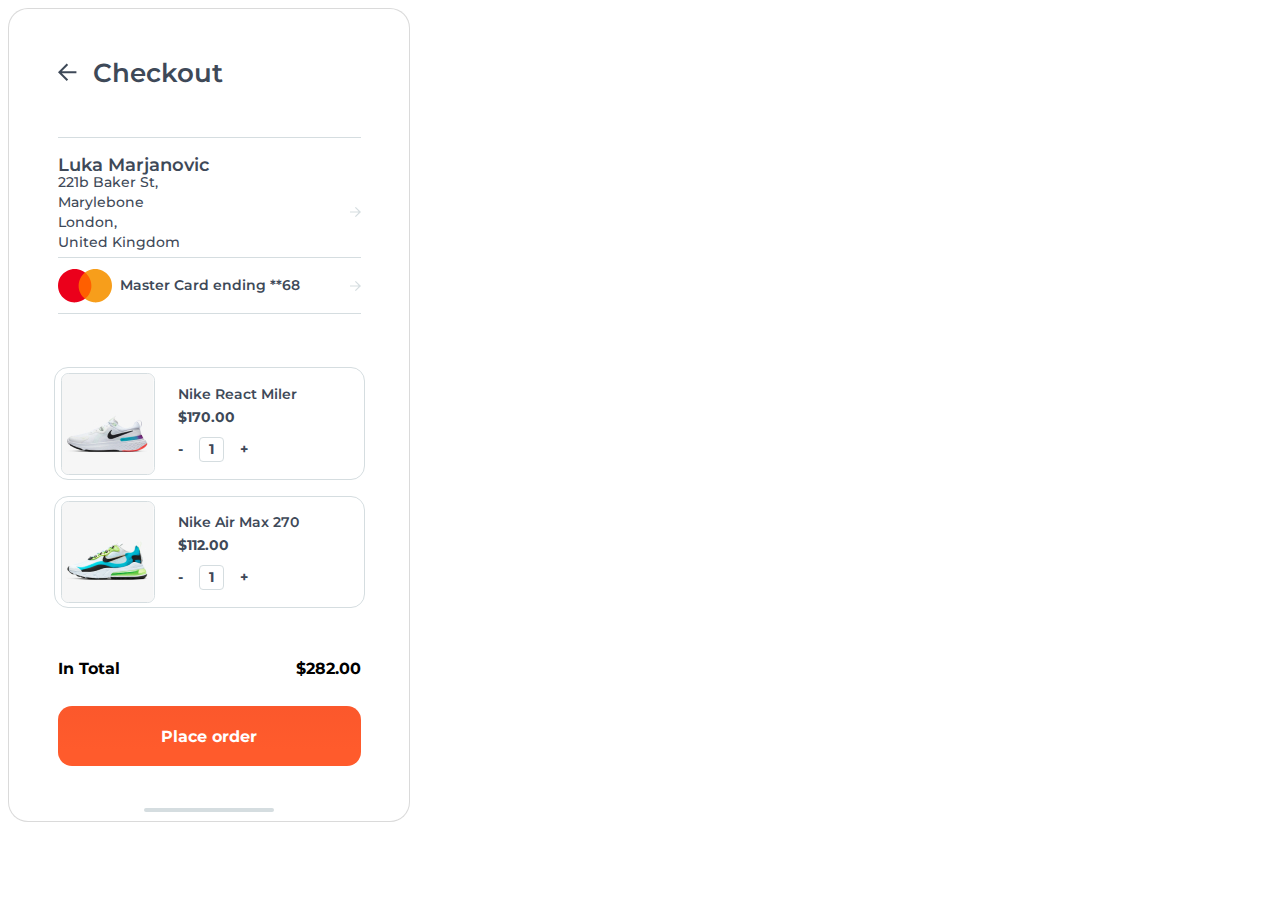
<file: checkout.html>
<!DOCTYPE html>
<html lang="en">
  <head>
    <meta charset="UTF-8" />
    <meta http-equiv="X-UA-Compatible" content="IE=edge" />
    <meta name="viewport" content="width=device-width, initial-scale=1.0" />
    <title>Shopee</title>
    <link rel="preconnect" href="https://fonts.googleapis.com" />
    <link rel="preconnect" href="https://fonts.gstatic.com" crossorigin />
    <link href="https://fonts.googleapis.com/css2?family=Montserrat:wght@400;500;600;700&display=swap" rel="stylesheet" />
    <link href="https://fonts.googleapis.com/css2?family=Roboto:wght@400;500;700&display=swap" rel="stylesheet" />

    <link rel="stylesheet" href="css/checkout.css" />
  </head>
  <body>
    <section class="mobile">
      <div class="container">
        <div class="checkout-container">
          <div class="title-nav">
            <a href=""><img id="arrowback" src="images/signup-in/arrowback.svg" alt="" /></a>
            <h1>Checkout</h1>
          </div>

          <!-- INFORMATION SECTION-->

          <div class="information-container">
            <img src="images/shapes/Rectangle 89.svg" alt="" />
            <div class="name-container"><h2>Luka Marjanovic</h2></div>

            <div class="address-container">
              <div class="address-info">
                <h3>
                  221b Baker St, Marylebone
                  <br />London, <br />United Kingdom
                </h3>
              </div>
              <img src="images/icons/arrow-small.svg" alt="" />
            </div>
            <img src="images/shapes/Rectangle 89.svg" alt="" />

            <div class="card-container">
              <img src="images/icons/visa.svg" alt="" />
              <div class="card-info"><h4>Master Card ending **68</h4></div>
              <img src="images/icons/arrow-small.svg" alt="" />
            </div>

            <img src="images/shapes/Rectangle 89.svg" alt="" />
          </div>

          <div class="item1-container">
            <div class="img-container"><img src="images\Nike React Miler.jpg" alt="" /></div>
            <div class="iteminfo-container">
              <div class="itemname-container"><h2>Nike React Miler</h2></div>
              <div class="itemprice-container"><h3>$170.00</h3></div>
              <div class="quantity-container">
                <h4>-</h4>
                <div class="count"><h4>1</h4></div>
                <h4>+</h4>
              </div>
            </div>
          </div>

          <div class="item2-container">
            <div class="img-container"><img src="images\Nike Air Max 270.jpg" alt="" /></div>
            <div class="iteminfo-container">
              <div class="itemname-container"><h2>Nike Air Max 270</h2></div>
              <div class="itemprice-container"><h3>$112.00</h3></div>
              <div class="quantity-container">
                <h4>-</h4>
                <div class="count"><h4>1</h4></div>
                <h4>+</h4>
              </div>
            </div>
          </div>

          <div class="total-container">
            <h5>In Total</h5>
            <h5>$282.00</h5>
          </div>

          <div class="btn-container">
            <a href="/" id="btn"><div class="btn">Place order</div></a>
          </div>

          <div class="slider"><img src="images\shapes\Rectangle 110.svg" alt="" /></div>
        </div>
      </div>
    </section>
  </body>
</html>
</file>
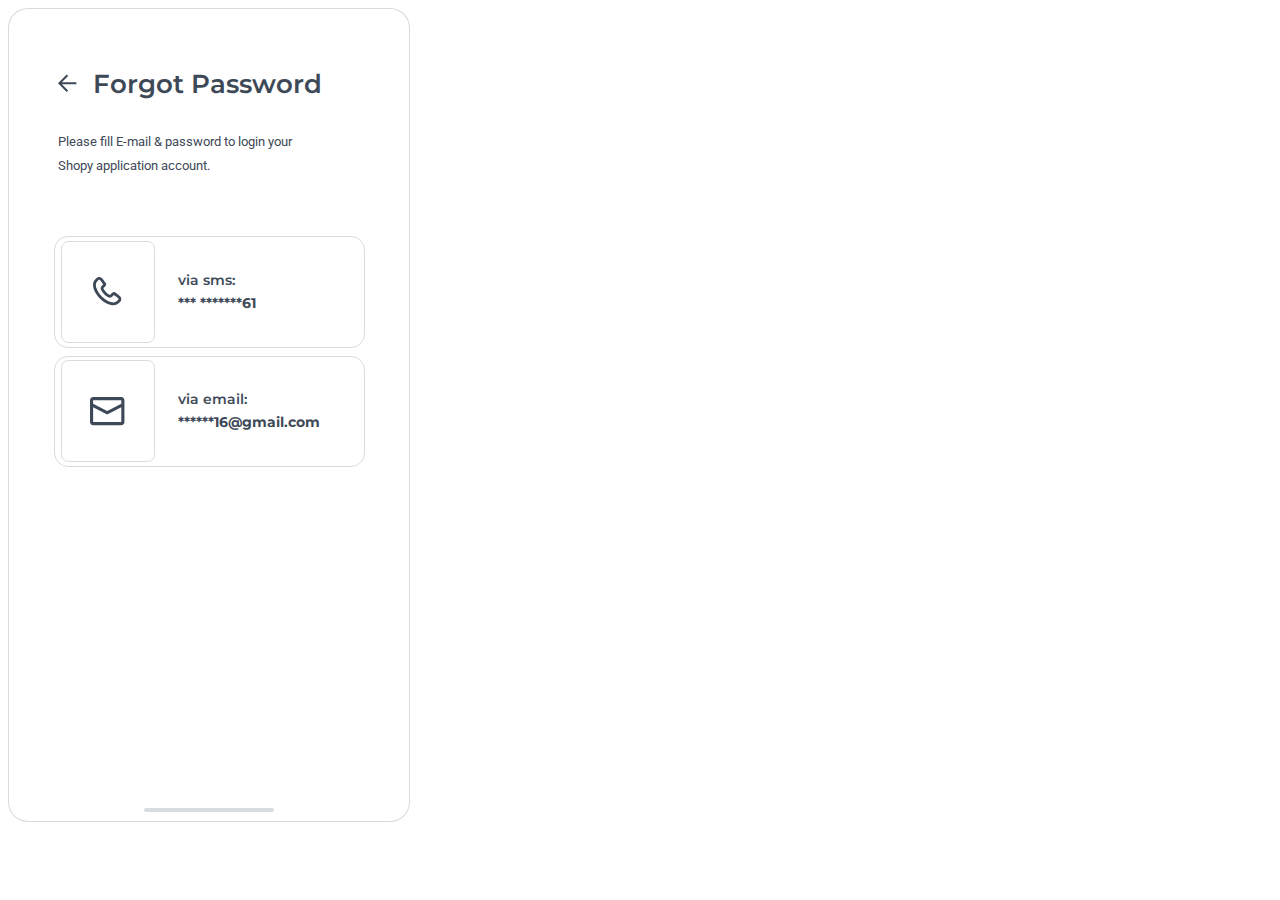
<file: forgotpw.html>
<!DOCTYPE html>
<html lang="en">
  <head>
    <meta charset="UTF-8" />
    <meta http-equiv="X-UA-Compatible" content="IE=edge" />
    <meta name="viewport" content="width=device-width, initial-scale=1.0" />
    <title>Shopee</title>
    <link rel="preconnect" href="https://fonts.googleapis.com" />
    <link rel="preconnect" href="https://fonts.gstatic.com" crossorigin />
    <link href="https://fonts.googleapis.com/css2?family=Montserrat:wght@400;500;600;700&display=swap" rel="stylesheet" />
    <link href="https://fonts.googleapis.com/css2?family=Roboto:wght@400;500;700&display=swap" rel="stylesheet" />

    <link rel="stylesheet" href="css/forgotpw.css" />
  </head>
  <body>
    <section class="mobile">
      <div class="container">
        <div class="forgotpw-container">
          <div class="title-nav">
            <a href=""><img id="arrowback" src="images/signup-in/arrowback.svg" alt="" /></a>
            <h1>Forgot Password</h1>
          </div>

          <!-- INFORMATION SECTION-->

          <div class="instruction-container"><p>Please fill E-mail & password to login your Shopy application account.</p></div>

          <div class="phonenumber-container">
            <div class="logo-container"><img src="images/icons/phone.svg" alt="" /></div>
            <div class="smsinfo-container">
              <div class="via-container"><h2>via sms:</h2></div>
              <div class="info-container"><h3>*** *******61</h3></div>
            </div>
          </div>

          <div class="email-container">
            <div class="logo-container"><img src="images/icons/email.svg" alt="" /></div>
            <div class="emailinfo-container">
              <div class="via-container"><h2>via email:</h2></div>
              <div class="info-container"><h3>******16@gmail.com</h3></div>
            </div>
          </div>

          <div class="slider"><img src="images\shapes\Rectangle 110.svg" alt="" /></div>
        </div>
      </div>
    </section>
  </body>
</html>
</file>
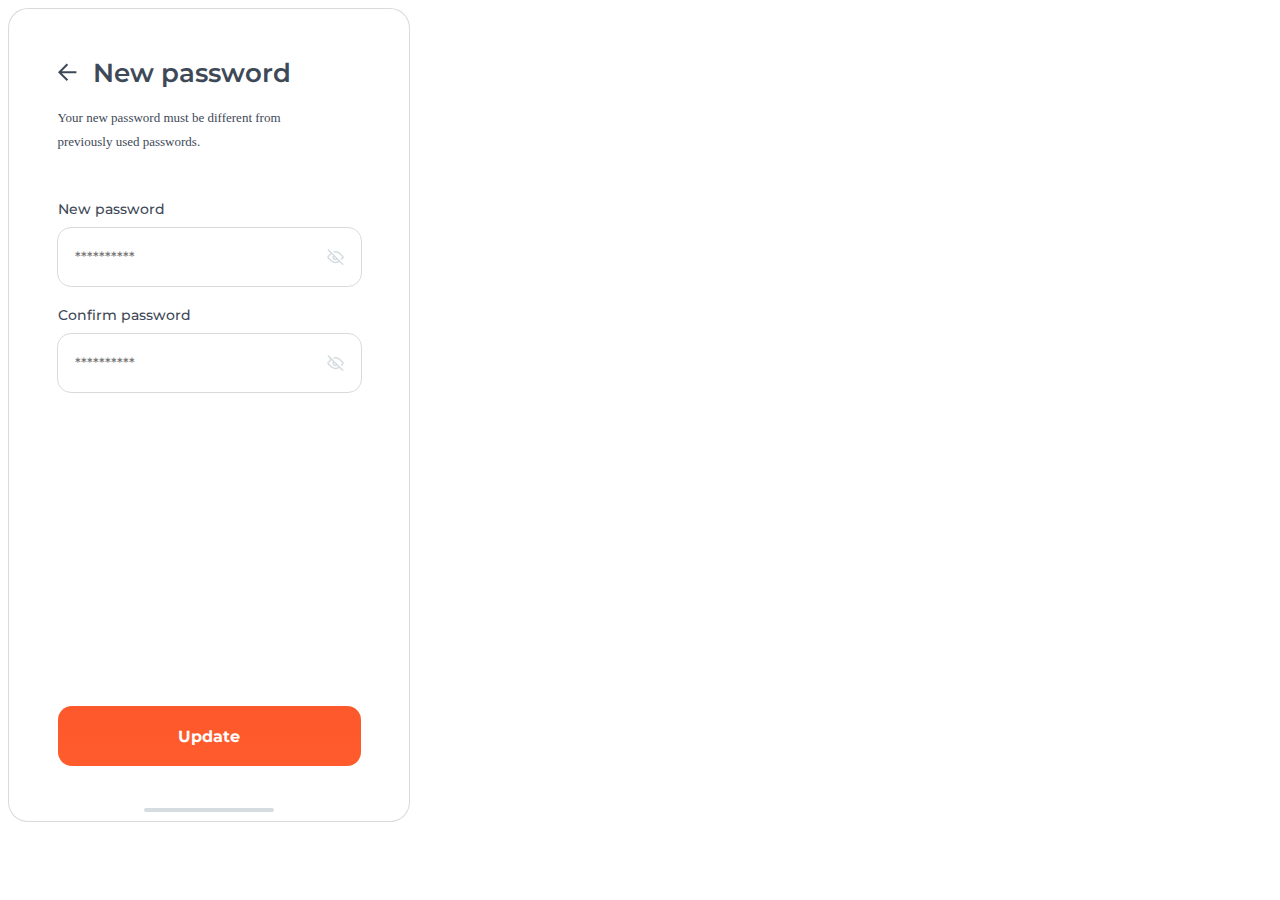
<file: newpass.html>
<!DOCTYPE html>
<html lang="en">
  <head>
    <meta charset="UTF-8" />
    <meta http-equiv="X-UA-Compatible" content="IE=edge" />
    <meta name="viewport" content="width=device-width, initial-scale=1.0" />
    <title>Shopee</title>
    <link rel="preconnect" href="https://fonts.googleapis.com" />
    <link rel="preconnect" href="https://fonts.gstatic.com" crossorigin />
    <link href="https://fonts.googleapis.com/css2?family=Montserrat:wght@400;500;600;700&display=swap" rel="stylesheet" />
    <link rel="stylesheet" href="css/newpass.css" />
  </head>
  <body>
    <section class="mobile">
      <div class="container">
        <div class="newpass-container">
          <div class="title-nav">
            <a href=""><img id="arrowback" src="images/signup-in/arrowback.svg" alt="" /></a>
            <h1>New password</h1>
          </div>

          <!-- INFORMATION SECTION-->

          <div class="instruction-container"><p>Your new password must be different from previously used passwords.</p></div>

          <div class="input-title-container"><h2>New password</h2></div>
          <div class="input-password"><input type="password" placeholder="**********" /><img src="images\signup-in\eye.svg" alt="" /></div>

          <div class="input-title-container"><h2>Confirm password</h2></div>
          <div class="input-password"><input type="password" placeholder="**********" /><img src="images\signup-in\eye.svg" alt="" /></div>

          <!-- SIGN UP BUTTON -->

          <div class="btn-container">
            <a href="/" id="btn"><div class="btn">Update</div></a>
          </div>

          <div class="slider"><img src="images\shapes\Rectangle 110.svg" alt="" /></div>
        </div>
      </div>
    </section>
  </body>
</html>
</file>
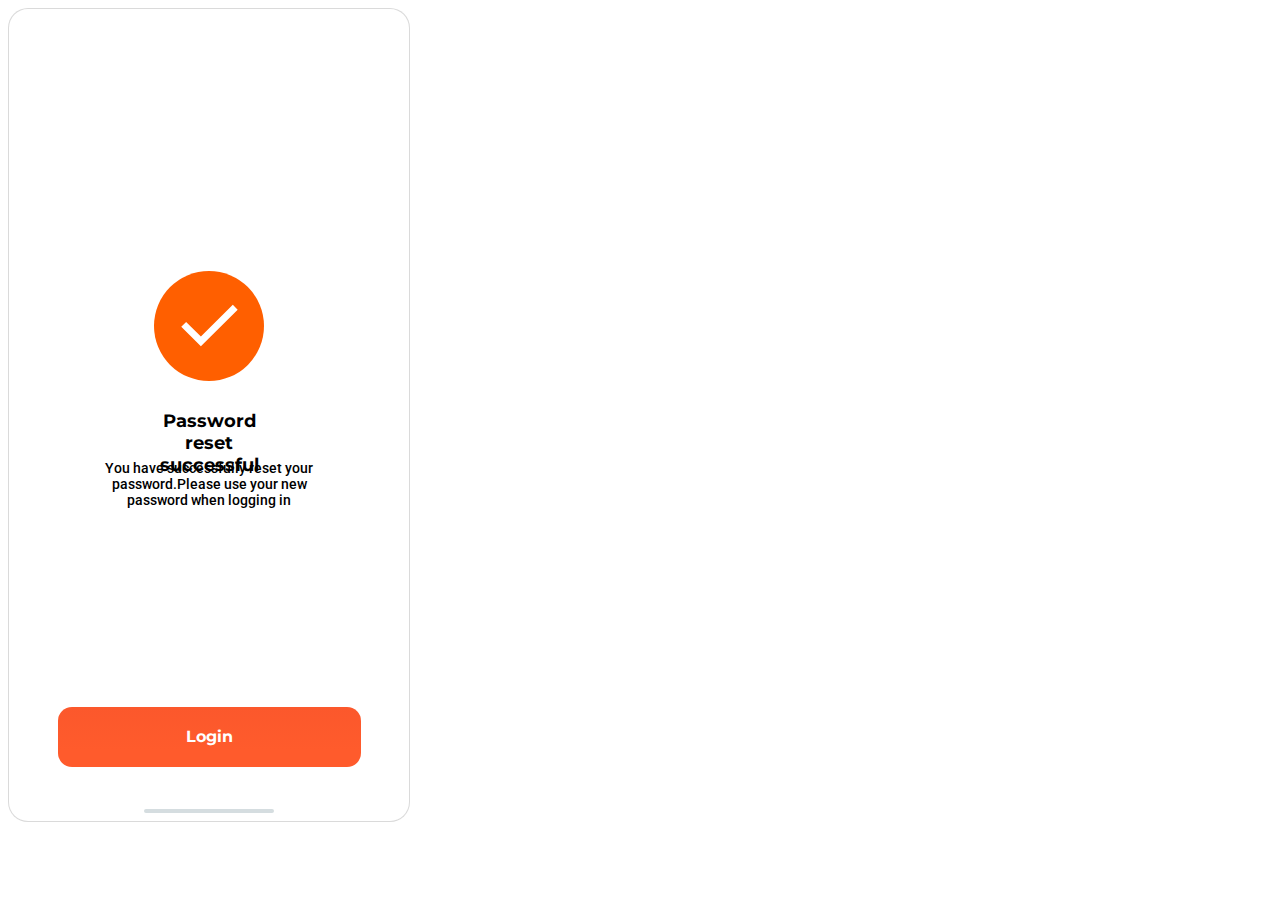
<file: pwresetsucess.html>
<!DOCTYPE html>
<html lang="en">
  <head>
    <meta charset="UTF-8" />
    <meta http-equiv="X-UA-Compatible" content="IE=edge" />
    <meta name="viewport" content="width=device-width, initial-scale=1.0" />
    <title>Shopee</title>
    <link rel="preconnect" href="https://fonts.googleapis.com" />
    <link rel="preconnect" href="https://fonts.gstatic.com" crossorigin />
    <link href="https://fonts.googleapis.com/css2?family=Montserrat:wght@400;500;600;700&display=swap" rel="stylesheet" />
    <link href="https://fonts.googleapis.com/css2?family=Roboto:wght@400;500;700&display=swap" rel="stylesheet" />

    <link rel="stylesheet" href="css/pwresetsuccess.css" />
  </head>
  <body>
    <section class="mobile">
      <div class="container">
        <div class="pwresetsuccess-container">
          <!-- INFORMATION SECTION-->

          <div class="success-container">
            <div class="shape-container"><img src="images\shapes\successcheck.svg" alt="" /></div>
            <div class="success-script"><h2>Password reset successful</h2></div>
            <div class="success-info"><h3>You have successfully reset your password.Please use your new password when logging in</h3></div>
          </div>

          <div class="btn-container">
            <a href="/" id="btn"><div class="btn">Login</div></a>
          </div>

          <div class="slider"><img src="images\shapes\Rectangle 110.svg" alt="" /></div>
        </div>
      </div>
    </section>
  </body>
</html>
</file>
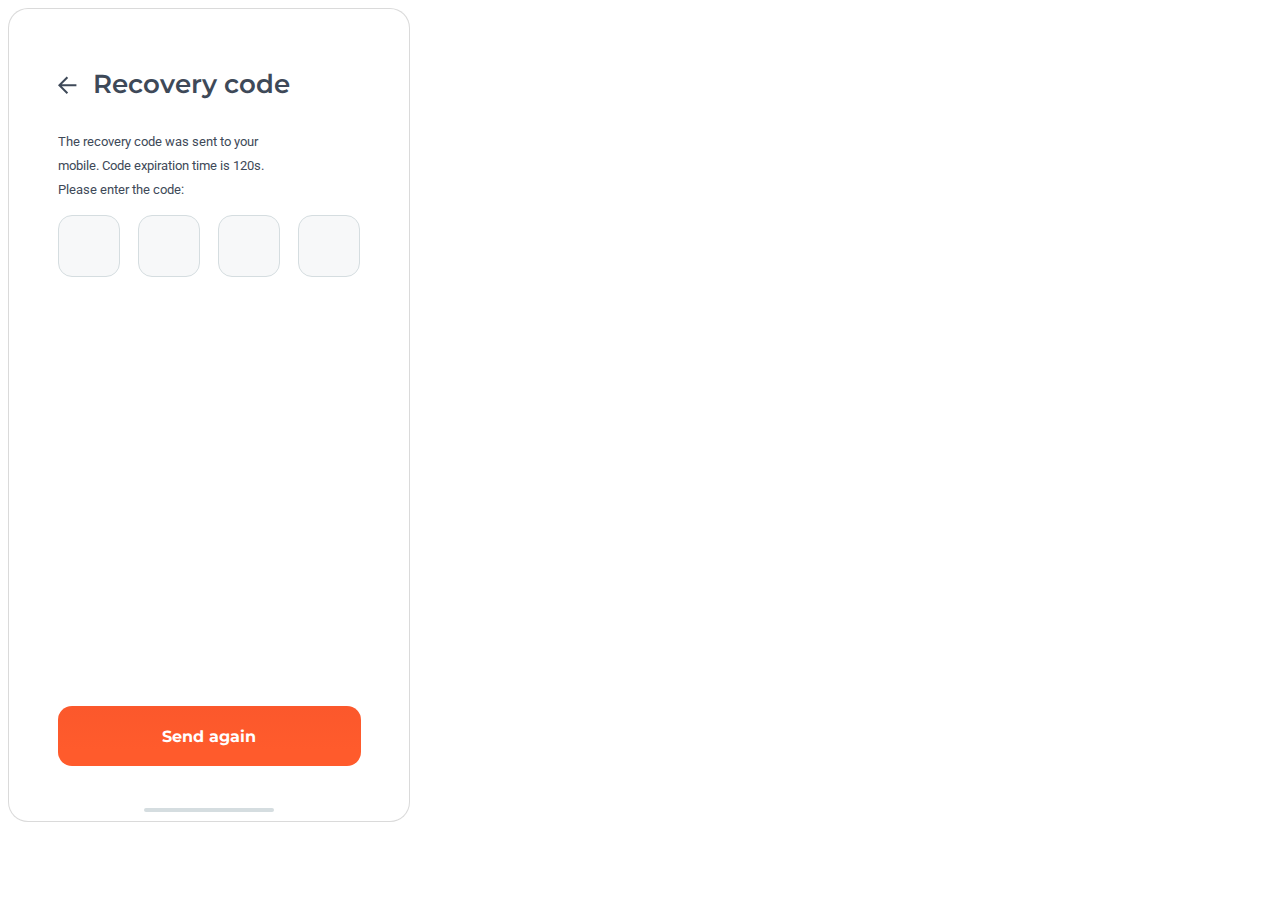
<file: recovery.html>
<!DOCTYPE html>
<html lang="en">
  <head>
    <meta charset="UTF-8" />
    <meta http-equiv="X-UA-Compatible" content="IE=edge" />
    <meta name="viewport" content="width=device-width, initial-scale=1.0" />
    <title>Shopee</title>
    <link rel="preconnect" href="https://fonts.googleapis.com" />
    <link rel="preconnect" href="https://fonts.gstatic.com" crossorigin />
    <link href="https://fonts.googleapis.com/css2?family=Montserrat:wght@400;500;600;700&display=swap" rel="stylesheet" />
    <link href="https://fonts.googleapis.com/css2?family=Roboto:wght@400;500;700&display=swap" rel="stylesheet" />

    <link rel="stylesheet" href="css/recovery.css" />
  </head>
  <body>
    <section class="mobile">
      <div class="container">
        <div class="recovery-container">
          <div class="title-nav">
            <a href=""><img id="arrowback" src="images/signup-in/arrowback.svg" alt="" /></a>
            <h1>Recovery code</h1>
          </div>

          <!-- INFORMATION SECTION-->

          <div class="instruction-container"><p>The recovery code was sent to your mobile. Code expiration time is 120s. Please enter the code:</p></div>
          <div class="code-container">
            <div class="number-container"></div>
            <div class="number-container"></div>
            <div class="number-container"></div>
            <div class="number-container"></div>
          </div>

          <div class="btn-container">
            <a href="/" id="btn"><div class="btn">Send again</div></a>
          </div>

          <div class="slider"><img src="images\shapes\Rectangle 110.svg" alt="" /></div>
        </div>
      </div>
    </section>
  </body>
</html>
</file>
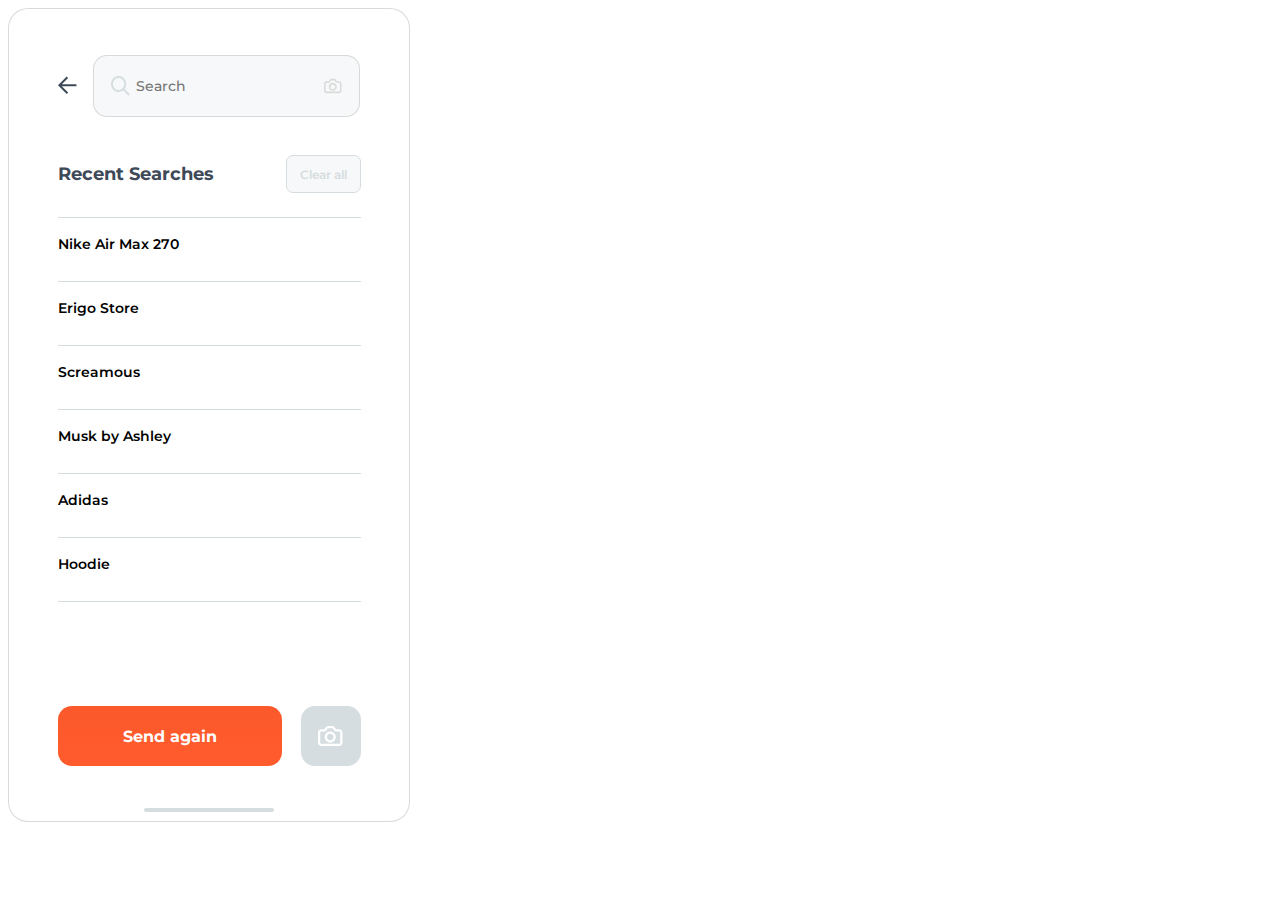
<file: search.html>
<!DOCTYPE html>
<html lang="en">
  <head>
    <meta charset="UTF-8" />
    <meta http-equiv="X-UA-Compatible" content="IE=edge" />
    <meta name="viewport" content="width=device-width, initial-scale=1.0" />
    <title>Shopee</title>
    <link rel="preconnect" href="https://fonts.googleapis.com" />
    <link rel="preconnect" href="https://fonts.gstatic.com" crossorigin />
    <link href="https://fonts.googleapis.com/css2?family=Montserrat:wght@400;500;600;700&display=swap" rel="stylesheet" />
    <link href="https://fonts.googleapis.com/css2?family=Roboto:wght@400;500;700&display=swap" rel="stylesheet" />

    <link rel="stylesheet" href="css/search.css" />
  </head>
  <body>
    <section class="mobile">
      <div class="container">
        <div class="search-container">
          <div class="title-nav">
            <a href=""><img id="arrowback" src="images/signup-in/arrowback.svg" alt="" /></a>
            <div class="searchbar">
              <img id="magnifier" src="images/icons/magnifier.svg" alt="" /><input type="text" placeholder="Search" /><img id="camera" src="images\icons\camera-gray.svg" alt="" />
            </div>
          </div>

          <!-- INFORMATION SECTION-->

          <div class="title-btn-container">
            <h1>Recent Searches</h1>
            <div class="clear-btn"><h2>Clear all</h2></div>
          </div>

          <div class="recent-container">
            <img src="images/shapes/Rectangle 89.svg" alt="" />
            <h3>Nike Air Max 270</h3>
            <img src="images/shapes/Rectangle 89.svg" alt="" />
            <h3>Erigo Store</h3>
            <img src="images/shapes/Rectangle 89.svg" alt="" />
            <h3>Screamous</h3>
            <img src="images/shapes/Rectangle 89.svg" alt="" />
            <h3>Musk by Ashley</h3>
            <img src="images/shapes/Rectangle 89.svg" alt="" />
            <h3>Adidas</h3>
            <img src="images/shapes/Rectangle 89.svg" alt="" />
            <h3>Hoodie</h3>

            <img src="images/shapes/Rectangle 89.svg" alt="" />
          </div>

          <div class="btn-container">
            <a href="/" id="btnsend"><div class="btnsend">Send again</div></a>
            <div class="btn-camera"><img src="images/icons/camera-white.svg" alt="" /></div>
          </div>

          <div class="slider"><img src="images\shapes\Rectangle 110.svg" alt="" /></div>
        </div>
      </div>
    </section>
  </body>
</html>
</file>
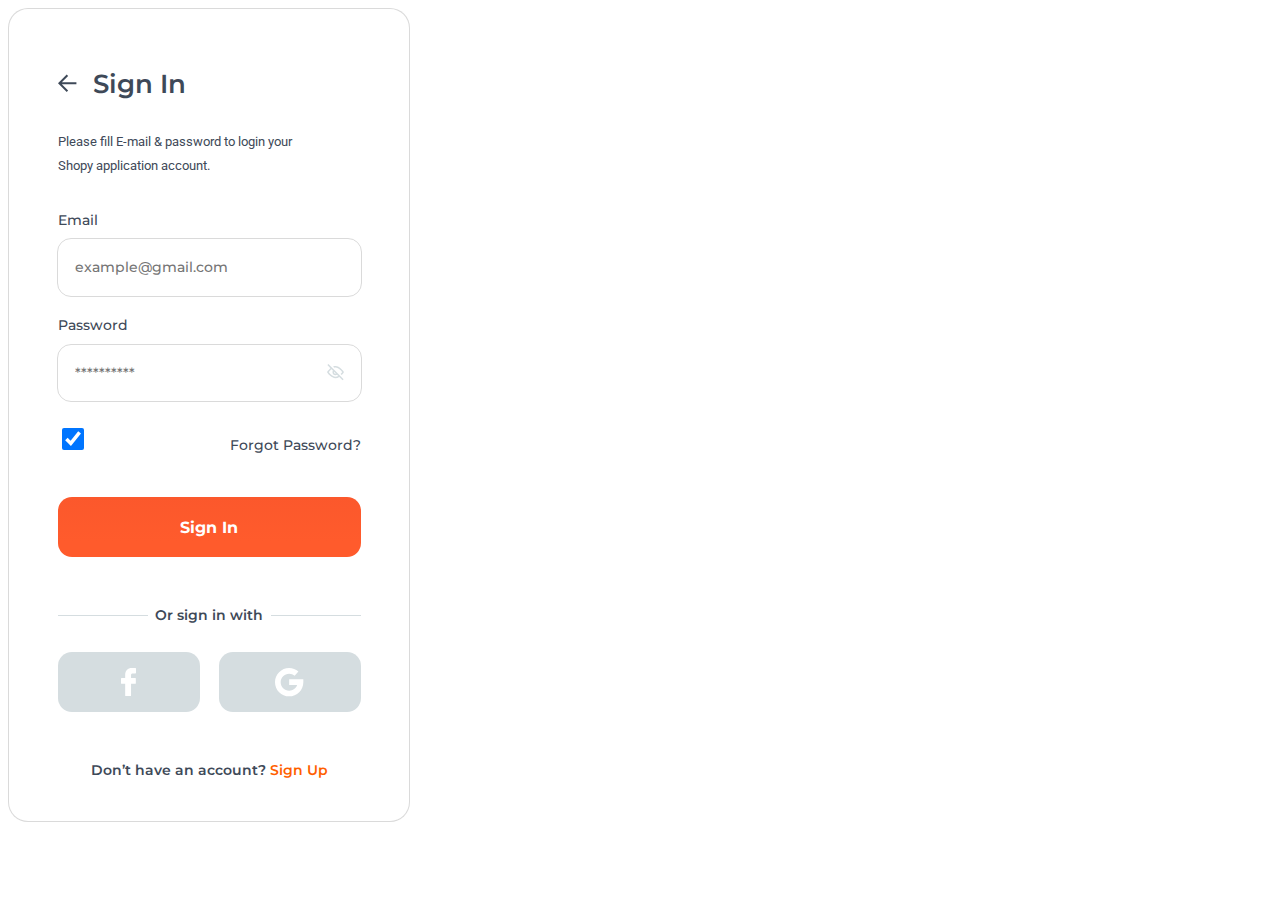
<file: signin.html>
<!DOCTYPE html>
<html lang="en">
  <head>
    <meta charset="UTF-8" />
    <meta http-equiv="X-UA-Compatible" content="IE=edge" />
    <meta name="viewport" content="width=device-width, initial-scale=1.0" />
    <title>Shopee</title>
    <link rel="preconnect" href="https://fonts.googleapis.com" />
    <link rel="preconnect" href="https://fonts.gstatic.com" crossorigin />
    <link href="https://fonts.googleapis.com/css2?family=Montserrat:wght@400;500;600;700&display=swap" rel="stylesheet" />
    <link href="https://fonts.googleapis.com/css2?family=Roboto:wght@400;500;700&display=swap" rel="stylesheet" />

    <link rel="stylesheet" href="css/signin.css" />
  </head>
  <body>
    <section class="mobile">
      <div class="container">
        <div class="signin-container">
          <div class="title-nav">
            <a href=""><img id="arrowback" src="images/signup-in/arrowback.svg" alt="" /></a>
            <h1>Sign In</h1>
          </div>

          <!-- INFORMATION SECTION-->

          <div class="instruction-container"><p>Please fill E-mail & password to login your Shopy application account.</p></div>

          <div class="input-title-container"><h2>Email</h2></div>
          <div class="input">
            <input type="text" placeholder="example@gmail.com" />
          </div>

          <div class="input-title-container"><h2>Password</h2></div>
          <div class="input-password"><input type="password" placeholder="**********" /><img src="images\signup-in\eye.svg" alt="" /></div>

          <div class="CM-FP-container">
            <input type="checkbox" checked="checked" />
            <a href="/"><h2>Forgot Password?</h2></a>
          </div>

          <!-- SIGN UP BUTTON -->

          <div class="signupbtn-container">
            <a href="/" id="signupbtn"><div class="signupbtn">Sign In</div></a>
          </div>

          <!-- SOCIAL MEDIA SECTION -->
          <div class="title-socialmedia">
            <img src="images\signup-in\Rectangle 57.svg" alt="" />
            <h3>Or sign in with</h3>
            <img src="images\signup-in\Rectangle 57.svg" alt="" />
          </div>

          <div class="socialmedia-container">
            <div class="smediabtn-container">
              <a href="/" id="smediabtn"><img src="images\signup-in\fb.svg" alt="" /></a>
            </div>
            <div class="smediabtn-container">
              <a href="/" id="smediabtn"><img src="images\signup-in\gmail.svg" alt="" /></a>
            </div>
          </div>

          <div class="title-existingaccount">
            <h3>Don’t have an account?&nbsp;</h3>
            <a href="/" id="signin">Sign Up</a>
          </div>
        </div>
      </div>
    </section>
  </body>
</html>
</file>
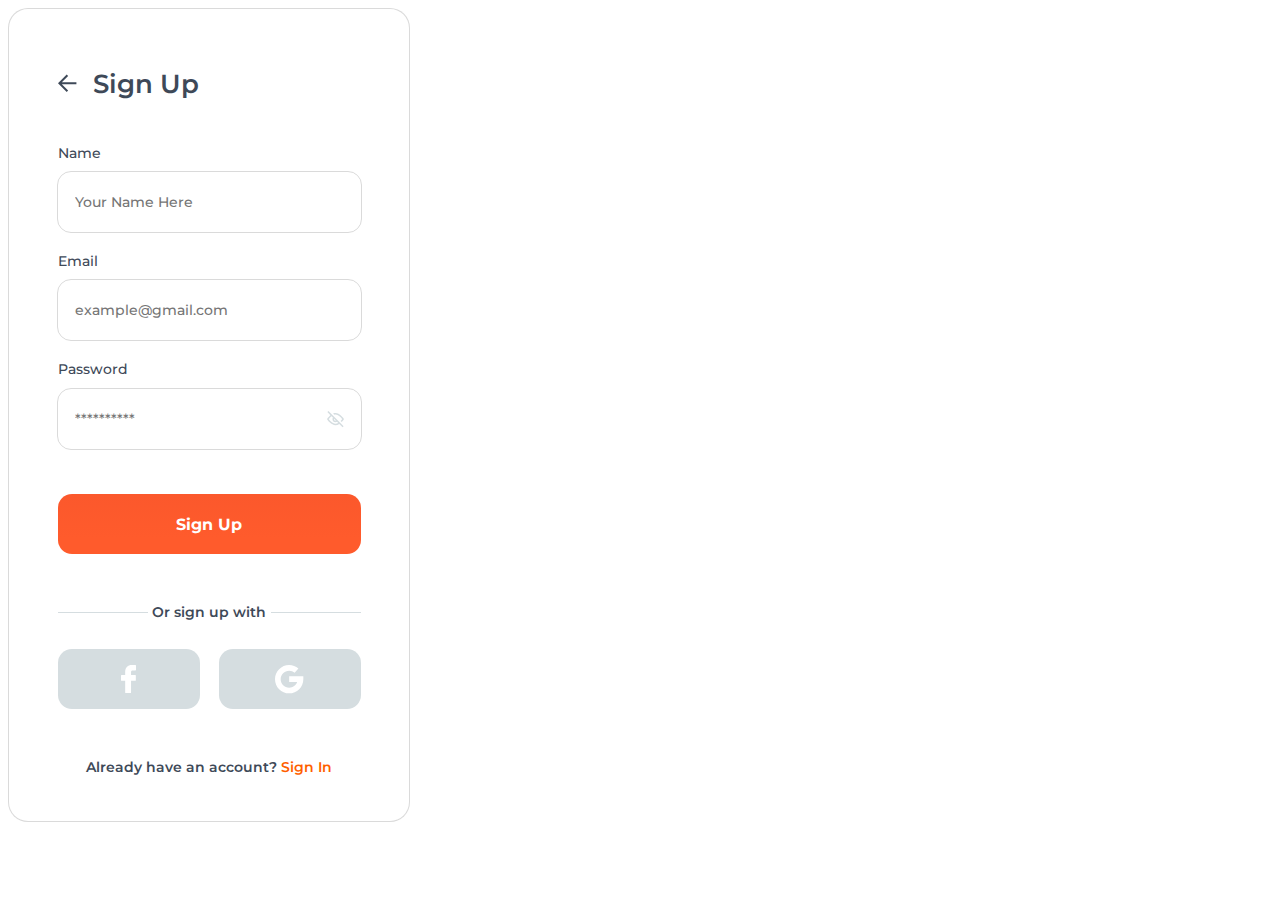
<file: signup.html>
<!DOCTYPE html>
<html lang="en">
  <head>
    <meta charset="UTF-8" />
    <meta http-equiv="X-UA-Compatible" content="IE=edge" />
    <meta name="viewport" content="width=device-width, initial-scale=1.0" />
    <title>Shopee</title>
    <link rel="preconnect" href="https://fonts.googleapis.com" />
    <link rel="preconnect" href="https://fonts.gstatic.com" crossorigin />
    <link href="https://fonts.googleapis.com/css2?family=Montserrat:wght@400;500;600;700&display=swap" rel="stylesheet" />
    <link rel="stylesheet" href="css/signup.css" />
  </head>
  <body>
    <section class="mobile">
      <div class="container">
        <div class="signup-container">
          <div class="title-nav">
            <a href=""><img id="arrowback" src="images/signup-in/arrowback.svg" alt="" /></a>
            <h1>Sign Up</h1>
          </div>

          <!-- INFORMATION SECTION-->

          <div class="input-title-container"><h2>Name</h2></div>
          <div class="input">
            <input type="text" placeholder="Your Name Here" />
          </div>

          <div class="input-title-container"><h2>Email</h2></div>
          <div class="input">
            <input type="text" placeholder="example@gmail.com" />
          </div>

          <div class="input-title-container"><h2>Password</h2></div>
          <div class="input-password"><input type="password" placeholder="**********" /><img src="images\signup-in\eye.svg" alt="" /></div>

          <!-- SIGN UP BUTTON -->

          <div class="signupbtn-container">
            <a href="/" id="signupbtn"><div class="signupbtn">Sign Up</div></a>
          </div>

          <!-- SOCIAL MEDIA SECTION -->
          <div class="title-socialmedia">
            <img src="images\signup-in\Rectangle 57.svg" alt="" />
            <h3>Or sign up with</h3>
            <img src="images\signup-in\Rectangle 57.svg" alt="" />
          </div>

          <div class="socialmedia-container">
            <div class="smediabtn-container">
              <a href="/" id="smediabtn"><img src="images\signup-in\fb.svg" alt="" /></a>
            </div>
            <div class="smediabtn-container">
              <a href="/" id="smediabtn"><img src="images\signup-in\gmail.svg" alt="" /></a>
            </div>
          </div>

          <div class="title-existingaccount">
            <h3>Already have an account?&nbsp;</h3>
            <a href="/" id="signin">Sign In</a>
          </div>
        </div>
      </div>
    </section>
  </body>
</html>
</file>
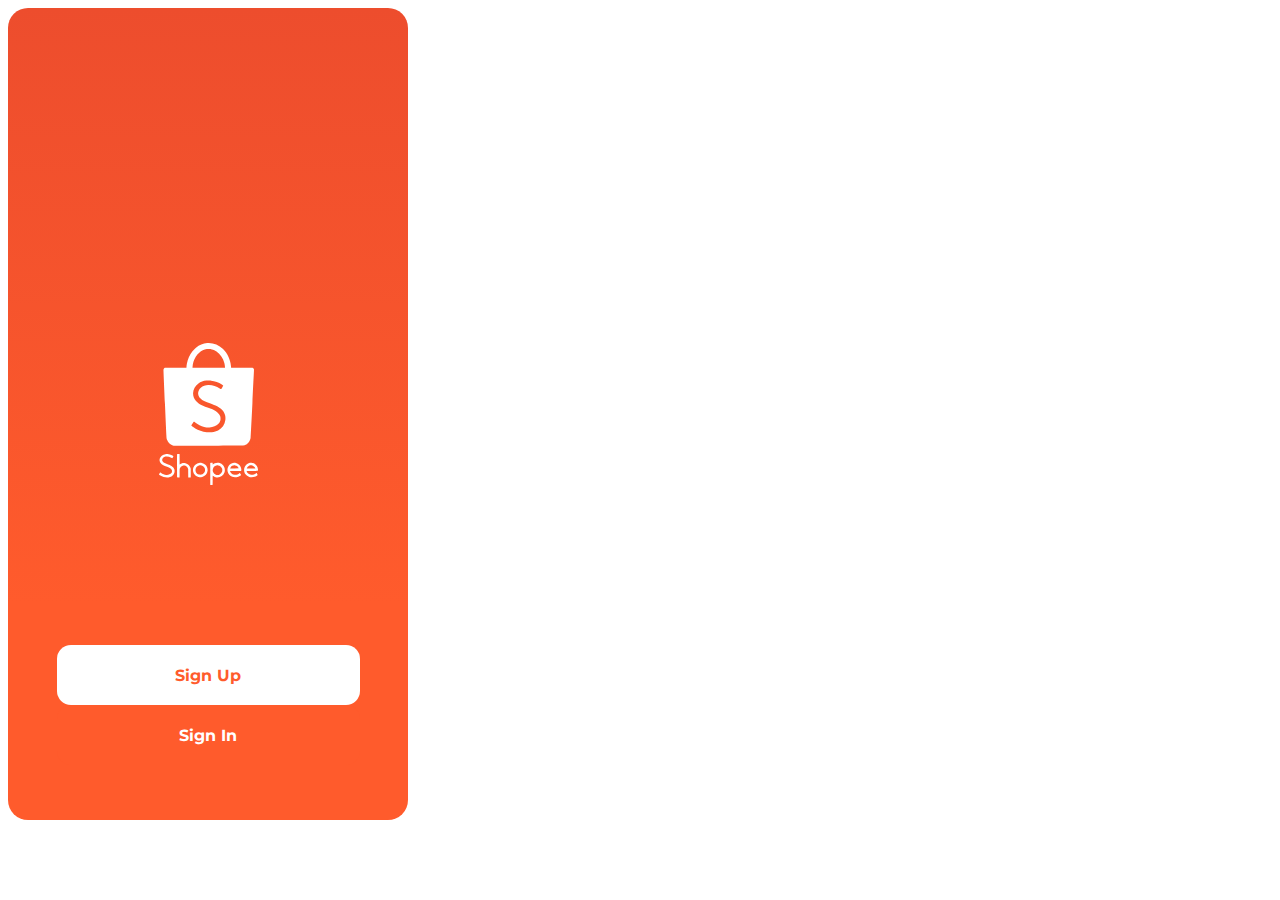
<file: splash.html>
<!DOCTYPE html>
<html lang="en">
  <head>
    <meta charset="UTF-8" />
    <meta http-equiv="X-UA-Compatible" content="IE=edge" />
    <meta name="viewport" content="width=device-width, initial-scale=1.0" />
    <title>Shopee</title>
    <link rel="preconnect" href="https://fonts.googleapis.com" />
    <link rel="preconnect" href="https://fonts.gstatic.com" crossorigin />
    <link href="https://fonts.googleapis.com/css2?family=Montserrat:wght@400;500;600;700&display=swap" rel="stylesheet" />
    <link rel="stylesheet" href="css/splash.css" />
  </head>
  <body>
    <section class="mobile">
      <div class="container">
        <div class="splash-container">
          <div class="logo-container">
            <img src="images\splash\Shopee_logo 1 (Traced).svg" alt="" />
          </div>
          <div class="signupbtn-container">
            <div class="signupbtn">
              <a href="/" id="signupbtn">Sign Up</a>
            </div>
            <div class="signinbtn">
              <a href="/" id="signinbtn">Sign In</a>
            </div>
          </div>
        </div>
      </div>
    </section>
  </body>
</html>
</file>
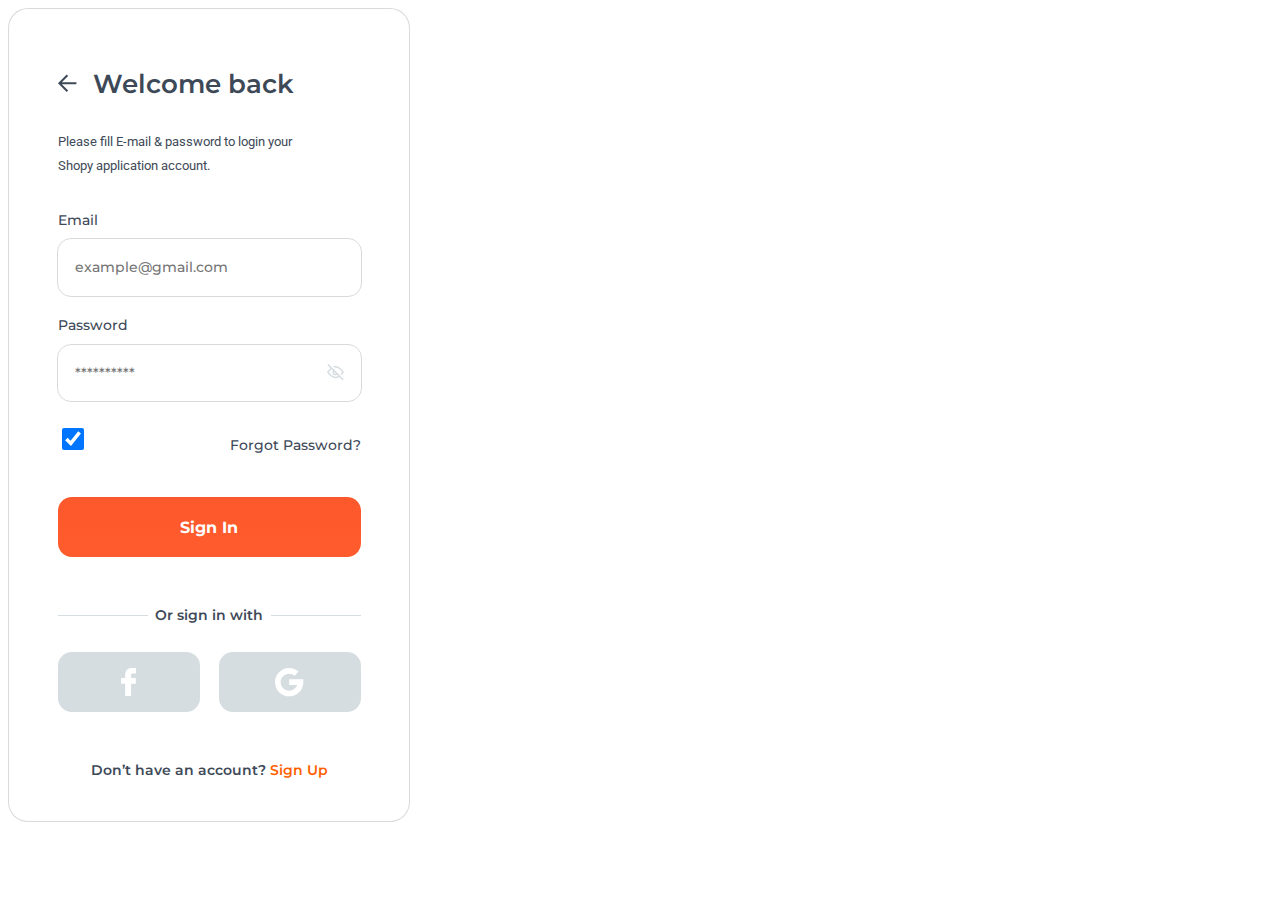
<file: wcback.html>
<!DOCTYPE html>
<html lang="en">
  <head>
    <meta charset="UTF-8" />
    <meta http-equiv="X-UA-Compatible" content="IE=edge" />
    <meta name="viewport" content="width=device-width, initial-scale=1.0" />
    <title>Shopee</title>
    <link rel="preconnect" href="https://fonts.googleapis.com" />
    <link rel="preconnect" href="https://fonts.gstatic.com" crossorigin />
    <link href="https://fonts.googleapis.com/css2?family=Montserrat:wght@400;500;600;700&display=swap" rel="stylesheet" />
    <link href="https://fonts.googleapis.com/css2?family=Roboto:wght@400;500;700&display=swap" rel="stylesheet" />

    <link rel="stylesheet" href="css/signin.css" />
  </head>
  <body>
    <section class="mobile">
      <div class="container">
        <div class="signin-container">
          <div class="title-nav">
            <a href=""><img id="arrowback" src="images/signup-in/arrowback.svg" alt="" /></a>
            <h1>Welcome back</h1>
          </div>

          <!-- INFORMATION SECTION-->

          <div class="instruction-container"><p>Please fill E-mail & password to login your Shopy application account.</p></div>

          <div class="input-title-container"><h2>Email</h2></div>
          <div class="input">
            <input type="text" placeholder="example@gmail.com" />
          </div>

          <div class="input-title-container"><h2>Password</h2></div>
          <div class="input-password"><input type="password" placeholder="**********" /><img src="images\signup-in\eye.svg" alt="" /></div>

          <div class="CM-FP-container">
            <input type="checkbox" checked="checked" />
            <a href="/"><h2>Forgot Password?</h2></a>
          </div>

          <!-- SIGN UP BUTTON -->

          <div class="signupbtn-container">
            <a href="/" id="signupbtn"><div class="signupbtn">Sign In</div></a>
          </div>

          <!-- SOCIAL MEDIA SECTION -->
          <div class="title-socialmedia">
            <img src="images\signup-in\Rectangle 57.svg" alt="" />
            <h3>Or sign in with</h3>
            <img src="images\signup-in\Rectangle 57.svg" alt="" />
          </div>

          <div class="socialmedia-container">
            <div class="smediabtn-container">
              <a href="/" id="smediabtn"><img src="images\signup-in\fb.svg" alt="" /></a>
            </div>
            <div class="smediabtn-container">
              <a href="/" id="smediabtn"><img src="images\signup-in\gmail.svg" alt="" /></a>
            </div>
          </div>

          <div class="title-existingaccount">
            <h3>Don’t have an account?&nbsp;</h3>
            <a href="/" id="signin">Sign Up</a>
          </div>
        </div>
      </div>
    </section>
  </body>
</html>
</file>
<file: css/checkout.css>
body {
  font-family: 'Montserrat', sans-serif;
}

section.mobile {
  width: 400px;
}

section > .container {
  max-width: 1140px;
}

.checkout-container {
  display: flex;
  align-items: center;
  flex-direction: column;

  width: 100%;
  height: 812px;
  border: 1px solid #cfcfcfc2;
  background: #fff;
  /* background: linear-gradient(180deg, #ed4d2d 0%, #ff5b2c 73.44%); */
  border-radius: 20px;
}

/* TITLE NAVIGATION CSS */

.title-nav {
  width: 303px;
  height: 32px;
  margin-top: 49px;
  display: flex;
  align-items: center;
  flex-direction: row;
  gap: 1rem;
  margin-bottom: 47px;
}

h1 {
  text-decoration: none;
  font-weight: 600;
  font-size: 26px;
  line-height: 31.69px;
  color: #3e4958;
}

/* INFORMATION CSS*/

.information-container {
  width: 303px;
  height: 180px;
  display: flex;
  justify-content: space-between;
  align-items: center;
  flex-direction: column;
}

.name-container {
  display: flex;
  align-items: center;
  justify-content: flex-start;
  margin-top: 14px;
  width: 303px;
  height: 24px;
}

.name-container > h2 {
  margin: 0 0;
  font-family: Montserrat;
  font-size: 18px;
  font-weight: 600;
  line-height: 24px;
  letter-spacing: 0px;
  text-align: left;
}

.address-container {
  margin-top: 5px;
  display: flex;
  justify-content: space-between;
  align-items: center;
  width: 303px;
  height: 60px;
  margin-bottom: 14px;
}

.address-info {
  display: flex;
  justify-content: flex-start;
  align-items: center;
  width: 187px;
  height: 60px;
}

.address-info > h3 {
  font-family: Montserrat;
  font-size: 14px;
  font-weight: 500;
  line-height: 20px;
  letter-spacing: 0px;
  text-align: left;
}

.card-container {
  width: 303px;
  display: flex;
  justify-content: space-between;
  align-items: center;
}

.card-info {
  width: 222px;
}

.card-info > h4 {
  font-family: Montserrat;
  font-size: 14px;
  font-weight: 600;
  line-height: 17px;
  letter-spacing: 0em;
  text-align: left;
}

.item1-container {
  display: flex;
  align-items: center;
  width: 303px;
  height: 112px;
  border-radius: 14px;
  border: 0.5px solid #d5dde0;
  padding-left: 6px;
  margin-top: 53px;
  /* padding-top: 6px;
  padding-bottom: 6px; */
}

.item2-container {
  margin-top: 16px;
  display: flex;
  align-items: center;
  width: 303px;
  height: 112px;
  border-radius: 14px;
  border: 0.5px solid #d5dde0;
  padding-left: 6px;
  /* padding-top: 6px;
  padding-bottom: 6px; */
}

.img-container {
  display: flex;
  justify-content: center;
  align-items: center;
  overflow: hidden;
  width: 92.59px;
  height: 100px;
  border: 0.37037px solid #d5dde0;
  border-radius: 7.40741px;
}

.iteminfo-container {
  display: flex;
  align-items: flex-start;
  justify-content: center;
  flex-direction: column;
  margin-left: 23.41px;
  width: 145px;
  height: 70px;
}

.itemname-container {
  display: flex;
  justify-content: flex-start;
  align-items: center;
  width: 130px;
  height: 17px;
}

.itemprice-container {
  display: flex;
  justify-content: flex-start;
  align-items: center;
  width: 145px;
  height: 17px;
  margin-top: 6px;
}

.quantity-container {
  display: flex;
  justify-content: space-between;
  align-items: center;
  flex-direction: row;
  width: 70px;
  height: 23px;
  margin-top: 12px;
}

.quantity-container > .count {
  display: flex;
  justify-content: center;
  align-items: center;
  width: 23px;
  height: 23px;
  border: 1px solid #d5dde0;
  border-radius: 4px;
}

h2 {
  margin: 0 0;
  font-family: 'Montserrat';
  font-style: normal;
  font-weight: 600;
  font-size: 14px;
  line-height: 17px;
  color: #3e4958;
}

h3 {
  margin: 0 0;
  font-family: 'Montserrat';
  font-style: normal;
  font-weight: 700;
  font-size: 14px;
  line-height: 17px;
  color: #3e4958;
}

h4 {
  font-family: 'Montserrat';
  font-style: normal;
  font-weight: 700;
  font-size: 14px;
  line-height: 17px;
  color: #3e4958;
}

.total-container {
  margin-top: 51px;
  margin-bottom: 0;
  width: 303px;
  height: 20px;
  display: flex;
  justify-content: space-between;
  align-items: center;
}

h5 {
  font-family: Montserrat;
  font-size: 16px;
  font-weight: 700;
  line-height: 20px;
  letter-spacing: 0em;
  text-align: left;
}

.btn-container {
  margin-top: 27px;
  width: 303px;
  display: flex;
  justify-content: center;
  align-items: center;
  flex-direction: column;
}

.btn-container > #btn {
  text-decoration: none;
  display: flex;
  justify-content: center;
  align-items: center;
  width: 303px;
  height: 60px;
  border-radius: 14px;
  background: linear-gradient(180deg, #fb582c 0%, #ff5b2c 73.44%);
}

.btn-container > #btn > .btn {
  text-decoration: none;
  font-weight: 700;
  font-size: 16px;
  color: #fff;
}

.slider {
  width: 100%;
  display: flex;
  justify-content: center;
  align-items: center;
  margin-top: 42px;
  margin-bottom: 9px;
}
</file>
<file: css/forgotpw.css>
body {
  font-family: 'Montserrat', sans-serif;
}

section.mobile {
  width: 400px;
}

section > .container {
  max-width: 1140px;
}

.forgotpw-container {
  display: flex;
  align-items: center;
  flex-direction: column;

  width: 100%;
  height: 812px;
  border: 1px solid #cfcfcfc2;
  background: #fff;
  /* background: linear-gradient(180deg, #ed4d2d 0%, #ff5b2c 73.44%); */
  border-radius: 20px;
}

/* TITLE NAVIGATION CSS */

.title-nav {
  width: 303px;
  height: 32px;
  margin-top: 60px;
  display: flex;
  align-items: center;
  flex-direction: row;
  gap: 1rem;
  margin-bottom: 16px;
}

h1 {
  text-decoration: none;
  font-weight: 600;
  font-size: 26px;
  line-height: 31.69px;
  color: #3e4958;
}

/* INFORMATION CSS*/

.instruction-container {
  display: flex;
  width: 303px;
  height: 48px;
  margin-bottom: 71px;
}

.instruction-container > p {
  width: 241px;
  height: 48px;
  font-family: 'Roboto';
  font-style: normal;
  font-weight: 400;
  font-size: 13px;
  line-height: 24px;
  color: #3e4958;
}

.phonenumber-container {
  display: flex;
  /* justify-content: center; */
  align-items: center;
  width: 303px;
  height: 112px;
  border-radius: 14px;
  border: 0.5px solid #d5dde0;
  padding-left: 6px;
  /* padding-top: 6px;
  padding-bottom: 6px; */
}

.logo-container {
  display: flex;
  justify-content: center;
  align-items: center;
  width: 92.59px;
  height: 100px;
  border: 0.37037px solid #d5dde0;
  border-radius: 7.40741px;
}

.smsinfo-container {
  display: flex;
  align-items: flex-start;
  justify-content: center;
  flex-direction: column;
  margin-left: 23.41px;
  width: 145px;
  height: 40px;
}

.email-container {
  margin-top: 8px;
  display: flex;
  align-items: center;
  width: 303px;
  height: 112px;
  border-radius: 14px;
  border: 0.5px solid #d5dde0;
  padding-left: 6px;
  /* padding-top: 6px;
  padding-bottom: 6px; */
}

.emailinfo-container {
  display: flex;
  align-items: flex-start;
  justify-content: center;
  flex-direction: column;
  margin-left: 23.41px;
  width: 145px;
  height: 40px;
}

.via-container {
  display: flex;
  justify-content: flex-start;
  align-items: center;
  width: 70px;
  height: 17px;
}

.info-container {
  display: flex;
  justify-content: flex-start;
  align-items: center;
  width: 145px;
  height: 17px;
  margin-top: 6px;
}

h2 {
  font-family: Montserrat;
  font-size: 14px;
  font-weight: 600;
  line-height: 17px;
  letter-spacing: 0em;
  text-align: left;
  color: #3e4958;
}

h3 {
  font-family: Montserrat;
  font-size: 14px;
  font-weight: 700;
  line-height: 17px;
  letter-spacing: 0em;
  text-align: left;
  color: #3e4958;
}

.slider {
  width: 100%;
  display: flex;
  justify-content: center;
  align-items: center;
  margin-top: 341px;
  margin-bottom: 9px;
}
</file>
<file: css/newpass.css>
body {
  font-family: 'Montserrat', sans-serif;
}

section.mobile {
  width: 400px;
}

section > .container {
  max-width: 1140px;
}

.newpass-container {
  display: flex;
  align-items: center;
  flex-direction: column;

  width: 100%;
  height: 812px;
  border: 1px solid #cfcfcfc2;
  background: #fff;

  border-radius: 20px;
}

/* TITLE NAVIGATION CSS */

.title-nav {
  width: 303px;
  height: 32px;
  margin-top: 49px;
  display: flex;
  align-items: center;
  flex-direction: row;
  gap: 1rem;
  margin-bottom: 16px;
}

h1 {
  text-decoration: none;
  font-weight: 600;
  font-size: 26px;
  line-height: 31.69px;
  color: #3e4958;
}

/* INFORMATION CSS*/

.instruction-container {
  display: flex;
  width: 303px;
  height: 48px;
  margin-bottom: 27px;
}

.instruction-container > p {
  margin: 0 0;
  width: 241px;
  height: 48px;
  font-family: 'Roboto';
  font-style: normal;
  font-weight: 400;
  font-size: 13px;
  line-height: 24px;
  color: #3e4958;
}

.input-title-container {
  width: 303px;
  display: flex;
  justify-content: flex-start;
  align-items: center;
  width: 303px;
  height: 17px;
  margin-top: 20px;
  margin-bottom: 9px;
}

h2 {
  margin: 0 0;
  font-family: Montserrat;
  font-size: 14px;
  font-weight: 500;
  line-height: 17px;
  letter-spacing: 0em;
  text-align: left;
  color: #3e4958;
}

.input {
  margin-top: 9px;
  width: 303px;
  height: 60px;
  border-radius: 14px;
  border: 1px solid #cfcfcfc2;
  display: flex;
  justify-content: flex-start;
  align-items: center;
  color: #d5dde0;
}

.input-password {
  margin: 0 0;
  width: 303px;
  height: 60px;
  border-radius: 14px;
  border: 1px solid #cfcfcfc2;
  display: flex;
  justify-content: flex-start;
  align-items: center;
  color: #d5dde0;
}

.input-password > img {
  padding-right: 17px;
}

input {
  display: flex;
  justify-content: center;
  align-items: center;
  background: transparent;
  border: transparent;
  height: 100%;
  width: 100%;

  font-family: Montserrat;
  font-size: 14px;
  font-weight: 500;
  line-height: 17px;
  letter-spacing: 0em;
  text-align: left;
  text-justify: center;
  padding-left: 17px;
  color: #d5dde0;
}

/* SIGN UP BUTTON CSS */

.btn-container {
  margin-top: 313px;
  margin-bottom: 0px;
  width: 303px;
  display: flex;
  justify-content: center;
  align-items: center;
  flex-direction: column;
}

.btn-container > #btn {
  text-decoration: none;
  display: flex;
  justify-content: center;
  align-items: center;
  width: 303px;
  height: 60px;
  border-radius: 14px;
  background: linear-gradient(180deg, #fb582c 0%, #ff5b2c 73.44%);
}

.btn-container > #btn > .btn {
  text-decoration: none;
  font-weight: 700;
  font-size: 16px;
  color: #fff;
}

/* TITLE SOCIAL MEDIA CSS */

.title-socialmedia {
  width: 303px;
  height: 17px;
  margin-top: 50px;
  display: flex;
  justify-content: space-between;
  align-items: center;
  flex-direction: row;
}

h3 {
  font-family: 'Montserrat';
  font-style: normal;
  font-weight: 600;
  font-size: 14px;
  line-height: 17px;
  color: #3e4958;
}

.slider {
  width: 100%;
  display: flex;
  justify-content: center;
  align-items: center;
  margin-top: 42px;
  margin-bottom: 9px;
}
</file>
<file: css/recovery.css>
body {
  font-family: 'Montserrat', sans-serif;
}

section.mobile {
  width: 400px;
}

section > .container {
  max-width: 1140px;
}

.recovery-container {
  display: flex;
  align-items: center;
  flex-direction: column;

  width: 100%;
  height: 812px;
  border: 1px solid #cfcfcfc2;
  background: #fff;
  /* background: linear-gradient(180deg, #ed4d2d 0%, #ff5b2c 73.44%); */
  border-radius: 20px;
}

h1 {
  text-decoration: none;
  font-weight: 600;
  font-size: 26px;
  line-height: 31.69px;
  color: #3e4958;
}

.title-nav {
  width: 303px;
  height: 32px;
  margin-top: 60px;
  display: flex;
  align-items: center;
  flex-direction: row;
  gap: 1rem;
  margin-bottom: 16px;
}

#arrowback {
  display: flex;
  align-items: center;
  justify-content: center;
}

.instruction-container {
  display: flex;
  width: 303px;
  height: 72px;
  margin-bottom: 27px;
}

.instruction-container > p {
  width: 241px;
  height: 48px;
  font-family: 'Roboto';
  font-style: normal;
  font-weight: 400;
  font-size: 13px;
  line-height: 24px;
  color: #3e4958;
}

.code-container {
  width: 303px;
  height: 60px;
  display: flex;
  justify-content: space-between;
  align-items: center;
}

.number-container {
  width: 60px;
  height: 60px;
  background: #f7f8f9;
  border: 0.5px solid #d5dde0;
  border-radius: 14px;
}

.btn-container {
  margin-top: 430px;
  width: 303px;
  display: flex;
  justify-content: center;
  align-items: center;
  flex-direction: column;
}

.btn-container > #btn {
  text-decoration: none;
  display: flex;
  justify-content: center;
  align-items: center;
  width: 303px;
  height: 60px;
  border-radius: 14px;
  background: linear-gradient(180deg, #fb582c 0%, #ff5b2c 73.44%);
}

.btn-container > #btn > .btn {
  text-decoration: none;
  font-weight: 700;
  font-size: 16px;
  color: #fff;
}

.slider {
  width: 100%;
  display: flex;
  justify-content: center;
  align-items: center;
  margin-top: 42px;
  margin-bottom: 9px;
}
</file>
<file: css/search.css>
body {
  font-family: 'Montserrat', sans-serif;
}

section.mobile {
  width: 400px;
}

section > .container {
  max-width: 1140px;
}

.search-container {
  display: flex;
  align-items: center;
  flex-direction: column;

  width: 100%;
  height: 812px;
  border: 1px solid #cfcfcfc2;
  background: #fff;
  /* background: linear-gradient(180deg, #ed4d2d 0%, #ff5b2c 73.44%); */
  border-radius: 20px;
}

/* TITLE NAVIGATION CSS */

.title-nav {
  width: 303px;
  height: 32px;
  margin-top: 60px;
  display: flex;
  align-items: center;
  flex-direction: row;
  gap: 1rem;
  margin-bottom: 16px;
}

#arrowback {
  display: flex;
  align-items: center;
  justify-content: center;
}

.searchbar {
  margin-top: 2px;
  width: 265px;
  height: 60px;
  border-radius: 14px;
  border: 1px solid #cfcfcfc2;
  display: flex;
  justify-content: flex-start;
  align-items: center;
  background: #f7f8f9;
}

.searchbar > #magnifier {
  padding-left: 17px;
  width: 19.71px;
  height: 19.71px;
}

.searchbar > #camera {
  padding-right: 17px;
}

input {
  display: flex;
  justify-content: center;
  align-items: center;
  background: transparent;
  border: transparent;
  height: 100%;
  width: 100%;

  font-family: 'Montserrat';
  font-style: normal;
  font-weight: 500;
  font-size: 14px;
  line-height: 17px;
  text-align: left;
  text-justify: center;
  padding-left: 6.29px;
  color: #d5dde0;
}

.title-btn-container {
  width: 303px;
  height: 36px;
  display: flex;
  justify-content: space-between;
  align-items: center;
  flex-direction: row;
  margin-top: 39px;
}

h1 {
  font-family: Montserrat;
  font-size: 18px;
  font-weight: 700;
  line-height: 22px;
  letter-spacing: 0em;
  text-align: left;
  color: #3e4958;
}

.clear-btn {
  width: 73px;
  height: 36px;
  display: flex;
  align-items: center;
  justify-content: center;
  background: #f7f8f9;
  border: 0.5px solid #d5dde0;
  border-radius: 7px;
}

.clear-btn > h2 {
  font-family: 'Montserrat';
  font-style: normal;
  font-weight: 600;
  font-size: 12px;
  line-height: 15px;
  color: #d5dde0;
}

.recent-container {
  margin-top: 11px;
  width: 303px;
  height: 355px;
  justify-content: space-between;
  align-items: flex-start;
  flex-direction: column;
}

.recent-container > img {
  width: 303px;
  height: 1px;
  flex-direction: column;
}

h3 {
  font-family: Montserrat;
  font-size: 14px;
  font-weight: 600;
  line-height: 17px;
  letter-spacing: 0em;
  text-align: left;
}

.btn-container {
  margin-top: 148px;
  width: 303px;
  display: flex;
  justify-content: space-between;
  align-items: center;
  flex-direction: row;
}

.btn-container > #btnsend {
  text-decoration: none;
  display: flex;
  justify-content: center;
  align-items: center;
  width: 224px;
  height: 60px;
  border-radius: 14px;
  background: linear-gradient(180deg, #fb582c 0%, #ff5b2c 73.44%);
}

.btn-container > #btnsend > .btnsend {
  text-decoration: none;
  font-weight: 700;
  font-size: 16px;
  color: #fff;
}

.btn-camera {
  width: 60px;
  height: 60px;
  display: flex;
  align-items: center;
  justify-content: center;

  background: #d5dde0;
  border-radius: 14px;
}

.slider {
  width: 100%;
  display: flex;
  justify-content: center;
  align-self: flex;
  margin-top: 42px;
  margin-bottom: 9px;
}
</file>
<file: css/signin.css>
body {
  font-family: 'Montserrat', sans-serif;
}

section.mobile {
  width: 400px;
}

section > .container {
  max-width: 1140px;
}

.signin-container {
  display: flex;
  align-items: center;
  flex-direction: column;

  width: 100%;
  height: 812px;
  border: 1px solid #cfcfcfc2;
  background: #fff;
  /* background: linear-gradient(180deg, #ed4d2d 0%, #ff5b2c 73.44%); */
  border-radius: 20px;
}

/* TITLE NAVIGATION CSS */

.title-nav {
  width: 303px;
  height: 32px;
  margin-top: 60px;
  display: flex;
  align-items: center;
  flex-direction: row;
  gap: 1rem;
  margin-bottom: 16px;
}

h1 {
  text-decoration: none;
  font-weight: 600;
  font-size: 26px;
  line-height: 31.69px;
  color: #3e4958;
}

/* INFORMATION CSS*/

.instruction-container {
  display: flex;
  width: 303px;
  height: 48px;
  margin-bottom: 27px;
}

.instruction-container > p {
  width: 241px;
  height: 48px;
  font-family: 'Roboto';
  font-style: normal;
  font-weight: 400;
  font-size: 13px;
  line-height: 24px;
  color: #3e4958;
}

.input-title-container {
  width: 303px;
  display: flex;
  justify-content: flex-start;
  align-items: center;
  width: 303px;
  height: 17px;
  margin-top: 20px;
}

h2 {
  font-family: Montserrat;
  font-size: 14px;
  font-weight: 500;
  line-height: 17px;
  letter-spacing: 0em;
  text-align: left;
  color: #3e4958;
}

.input {
  margin-top: 9px;
  width: 303px;
  height: 60px;
  border-radius: 14px;
  border: 1px solid #cfcfcfc2;
  display: flex;
  justify-content: flex-start;
  align-items: center;
  color: #d5dde0;
}

.input-password {
  margin-top: 10px;
  width: 303px;
  height: 60px;
  border-radius: 14px;
  border: 1px solid #cfcfcfc2;
  display: flex;
  justify-content: flex-start;
  align-items: center;
  color: #d5dde0;
}

.input-password > img {
  padding-right: 17px;
}

input {
  display: flex;
  justify-content: center;
  align-items: center;
  background: transparent;
  border: transparent;
  height: 100%;
  width: 100%;

  font-family: Montserrat;
  font-size: 14px;
  font-weight: 500;
  line-height: 17px;
  letter-spacing: 0em;
  text-align: left;
  text-justify: center;
  padding-left: 17px;
  color: #d5dde0;
}

.CM-FP-container {
  margin-top: 23px;
  width: 303px;
  height: 22px;
  display: flex;
  align-items: flex-start;
  justify-content: space-between;
}

.CM-FP-container > input {
  width: 22px;
  height: 22px;
}

.CM-FP-container > a {
  text-decoration: none;
  font-family: 'Montserrat';
  font-style: normal;
  font-weight: 500;
  font-size: 14px;
  line-height: 17px;

  color: #3e4958;
}

/* SIGN UP BUTTON CSS */

.signupbtn-container {
  margin-top: 50px;
  width: 303px;
  display: flex;
  justify-content: center;
  align-items: center;
  flex-direction: column;
}

.signupbtn-container > #signupbtn {
  text-decoration: none;
  display: flex;
  justify-content: center;
  align-items: center;
  width: 303px;
  height: 60px;
  border-radius: 14px;
  background: linear-gradient(180deg, #fb582c 0%, #ff5b2c 73.44%);
}

.signupbtn-container > #signupbtn > .signupbtn {
  text-decoration: none;
  font-weight: 700;
  font-size: 16px;
  color: #fff;
}

/* TITLE SOCIAL MEDIA CSS */

.title-socialmedia {
  width: 303px;
  height: 17px;
  margin-top: 50px;
  display: flex;
  justify-content: space-between;
  align-items: center;
  flex-direction: row;
}

h3 {
  font-family: 'Montserrat';
  font-style: normal;
  font-weight: 600;
  font-size: 14px;
  line-height: 17px;
  color: #3e4958;
}

/* SOCIAL MEDIA BUTTONS CSS */

.socialmedia-container {
  width: 303px;
  height: 60px;
  margin-top: 28px;
  display: flex;
  justify-content: space-between;
  align-items: center;
  flex-direction: row;
}

.smediabtn-container > #smediabtn {
  text-decoration: none;
  display: flex;
  justify-content: center;
  align-items: center;
  width: 142px;
  height: 60px;
  border-radius: 14px;
  background-color: #d5dde0;
}

.title-existingaccount {
  width: 303px;
  height: 17px;
  margin-top: 50px;
  margin-bottom: 42px;
  display: flex;
  justify-content: center;
  align-items: center;
  flex-direction: row;
}

.title-existingaccount > a {
  font-family: 'Montserrat';
  font-style: normal;
  font-weight: 600;
  font-size: 14px;
  line-height: 17px;
  color: #ff5f00;
  text-decoration: none;
}
</file>
<file: css/signup.css>
body {
  font-family: 'Montserrat', sans-serif;
}

section.mobile {
  width: 400px;
}

section > .container {
  max-width: 1140px;
}

.signup-container {
  display: flex;
  align-items: center;
  flex-direction: column;

  width: 100%;
  height: 812px;
  border: 1px solid #cfcfcfc2;
  background: #fff;
  /* background: linear-gradient(180deg, #ed4d2d 0%, #ff5b2c 73.44%); */
  border-radius: 20px;
}

/* TITLE NAVIGATION CSS */

.title-nav {
  width: 303px;
  height: 32px;
  margin-top: 60px;
  display: flex;
  align-items: center;
  flex-direction: row;
  gap: 1rem;
  margin-bottom: 24px;
}

h1 {
  text-decoration: none;
  font-weight: 600;
  font-size: 26px;
  line-height: 31.69px;
  color: #3e4958;
}

/* INFORMATION CSS*/

.input-title-container {
  width: 303px;
  display: flex;
  justify-content: flex-start;
  align-items: center;
  width: 303px;
  height: 17px;
  margin-top: 20px;
}

h2 {
  font-family: Montserrat;
  font-size: 14px;
  font-weight: 500;
  line-height: 17px;
  letter-spacing: 0em;
  text-align: left;
  color: #3e4958;
}

.input {
  margin-top: 9px;
  width: 303px;
  height: 60px;
  border-radius: 14px;
  border: 1px solid #cfcfcfc2;
  display: flex;
  justify-content: flex-start;
  align-items: center;
  color: #d5dde0;
}

.input-password {
  margin-top: 10px;
  width: 303px;
  height: 60px;
  border-radius: 14px;
  border: 1px solid #cfcfcfc2;
  display: flex;
  justify-content: flex-start;
  align-items: center;
  color: #d5dde0;
}

.input-password > img {
  padding-right: 17px;
}

input {
  display: flex;
  justify-content: center;
  align-items: center;
  background: transparent;
  border: transparent;
  height: 100%;
  width: 100%;

  font-family: Montserrat;
  font-size: 14px;
  font-weight: 500;
  line-height: 17px;
  letter-spacing: 0em;
  text-align: left;
  text-justify: center;
  padding-left: 17px;
  color: #d5dde0;
}

/* SIGN UP BUTTON CSS */

.signupbtn-container {
  margin-top: 44px;
  width: 303px;
  display: flex;
  justify-content: center;
  align-items: center;
  flex-direction: column;
}

.signupbtn-container > #signupbtn {
  text-decoration: none;
  display: flex;
  justify-content: center;
  align-items: center;
  width: 303px;
  height: 60px;
  border-radius: 14px;
  background: linear-gradient(180deg, #fb582c 0%, #ff5b2c 73.44%);
}

.signupbtn-container > #signupbtn > .signupbtn {
  text-decoration: none;
  font-weight: 700;
  font-size: 16px;
  color: #fff;
}

/* TITLE SOCIAL MEDIA CSS */

.title-socialmedia {
  width: 303px;
  height: 17px;
  margin-top: 50px;
  display: flex;
  justify-content: space-between;
  align-items: center;
  flex-direction: row;
}

h3 {
  font-family: 'Montserrat';
  font-style: normal;
  font-weight: 600;
  font-size: 14px;
  line-height: 17px;
  color: #3e4958;
}

/* SOCIAL MEDIA BUTTONS CSS */

.socialmedia-container {
  width: 303px;
  height: 60px;
  margin-top: 28px;
  display: flex;
  justify-content: space-between;
  align-items: center;
  flex-direction: row;
}

.smediabtn-container > #smediabtn {
  text-decoration: none;
  display: flex;
  justify-content: center;
  align-items: center;
  width: 142px;
  height: 60px;
  border-radius: 14px;
  background-color: #d5dde0;
}

.title-existingaccount {
  width: 303px;
  height: 17px;
  margin-top: 50px;
  margin-bottom: 42px;
  display: flex;
  justify-content: center;
  align-items: center;
  flex-direction: row;
}

.title-existingaccount > a {
  font-family: 'Montserrat';
  font-style: normal;
  font-weight: 600;
  font-size: 14px;
  line-height: 17px;
  color: #ff5f00;
  text-decoration: none;
}
</file>
<file: css/splash.css>
body {
  font-family: 'Montserrat', sans-serif;
}

section.mobile {
  width: 400px;
}

section > .container {
  max-width: 1140px;
}

.splash-container {
  display: flex;
  align-items: center;
  flex-direction: column;

  width: 100%;
  height: 812px;
  background: linear-gradient(180deg, #ed4d2d 0%, #ff5b2c 73.44%);
  border-radius: 20px;
}

.logo-container {
  margin-top: 335px;
  width: 100%;
  display: flex;
  justify-content: center;
  align-items: center;
}

.signupbtn-container {
  margin-top: 160px;
  width: 100%;
  display: flex;
  justify-content: center;
  align-items: center;
  flex-direction: column;
}

.signupbtn-container > .signupbtn {
  display: flex;
  justify-content: center;
  align-items: center;
  width: 303px;
  height: 60px;
  border-radius: 14px;
  background: #ffffff;
}

.signupbtn-container > .signupbtn > #signupbtn {
  text-decoration: none;
  font-weight: 700;
  font-size: 16px;
  color: #ff5b2c;
}

.signupbtn-container > .signinbtn {
  display: flex;
  justify-content: center;
  align-items: center;
  width: 303px;
  height: 60px;
  background: #ff5b2c;
  border-radius: 14px;
}

.signupbtn-container > .signinbtn > #signinbtn {
  text-decoration: none;
  font-weight: 700;
  font-size: 16px;
  color: #ffffff;
}
</file>
<file: css/pwresetsuccess.css>
body {
  font-family: 'Montserrat', sans-serif;
}

section.mobile {
  width: 400px;
}

section > .container {
  max-width: 1140px;
}

.pwresetsuccess-container {
  display: flex;
  align-items: center;
  flex-direction: column;

  width: 100%;
  height: 812px;
  border: 1px solid #cfcfcfc2;
  background: #fff;
  /* background: linear-gradient(180deg, #ed4d2d 0%, #ff5b2c 73.44%); */
  border-radius: 20px;
}

.success-container {
  margin-top: 262px;
  display: flex;
  justify-content: center;
  align-items: center;
  flex-direction: column;
}

.shape-container {
  width: 110px;
  height: 110px;
}

.success-script {
  margin-top: 14px;
  width: 145px;
  height: 44px;
}

h2 {
  font-family: Montserrat;
  font-size: 18px;
  font-weight: 700;
  line-height: 22px;
  letter-spacing: 0em;
  text-align: center;
}

.success-info {
  margin-top: 7px;
  width: 209px;
  height: 48px;
}

h3 {
  font-family: Roboto;
  font-size: 14px;
  font-weight: 500;
  line-height: 16px;
  letter-spacing: 0em;
  text-align: center;
}

.slider {
  width: 100%;
  display: flex;
  justify-content: center;
  align-self: flex;
  margin-top: 42px;
  margin-bottom: 9px;
}

.btn-container {
  margin-top: 212.5px;
  width: 303px;
  display: flex;
  justify-content: center;
  align-items: center;
  flex-direction: column;
}

.btn-container > #btn {
  text-decoration: none;
  display: flex;
  justify-content: center;
  align-items: center;
  width: 303px;
  height: 60px;
  border-radius: 14px;
  background: linear-gradient(180deg, #fb582c 0%, #ff5b2c 73.44%);
}

.btn-container > #btn > .btn {
  text-decoration: none;
  font-weight: 700;
  font-size: 16px;
  color: #fff;
}
</file>
